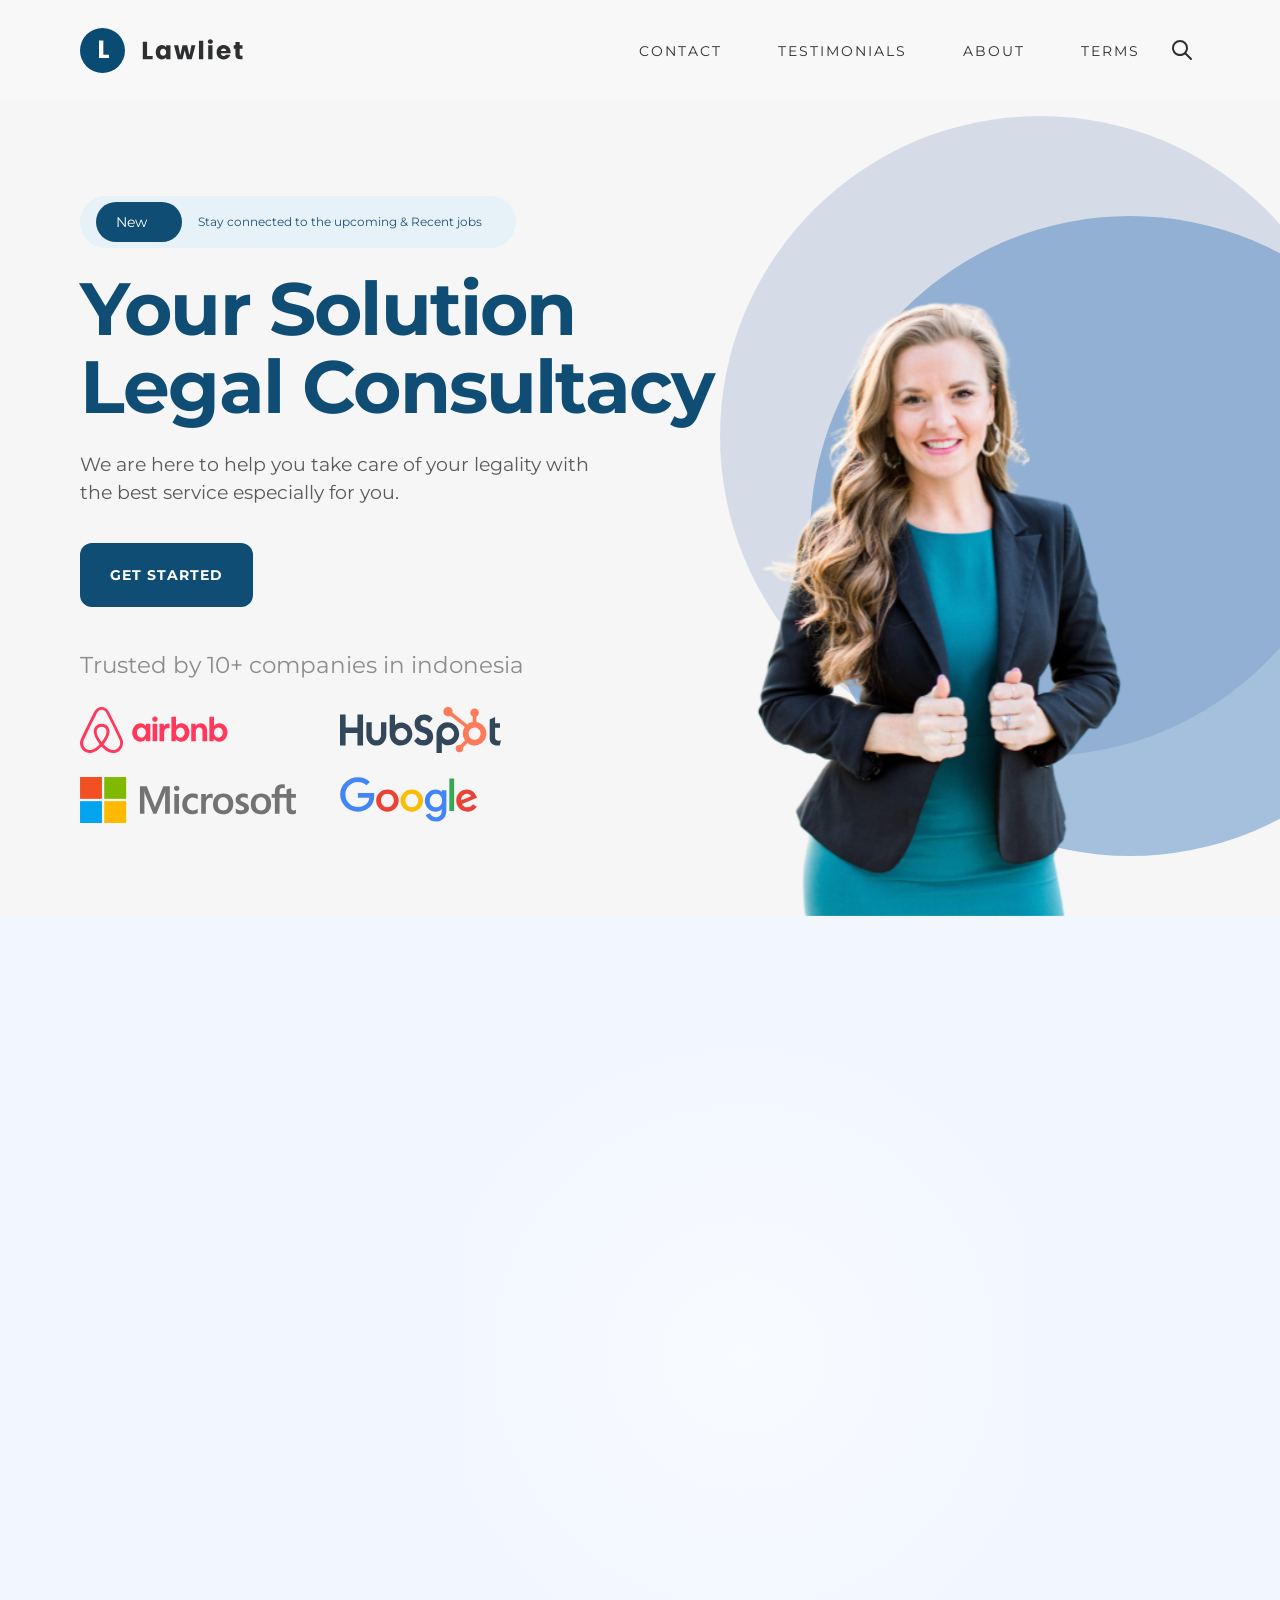
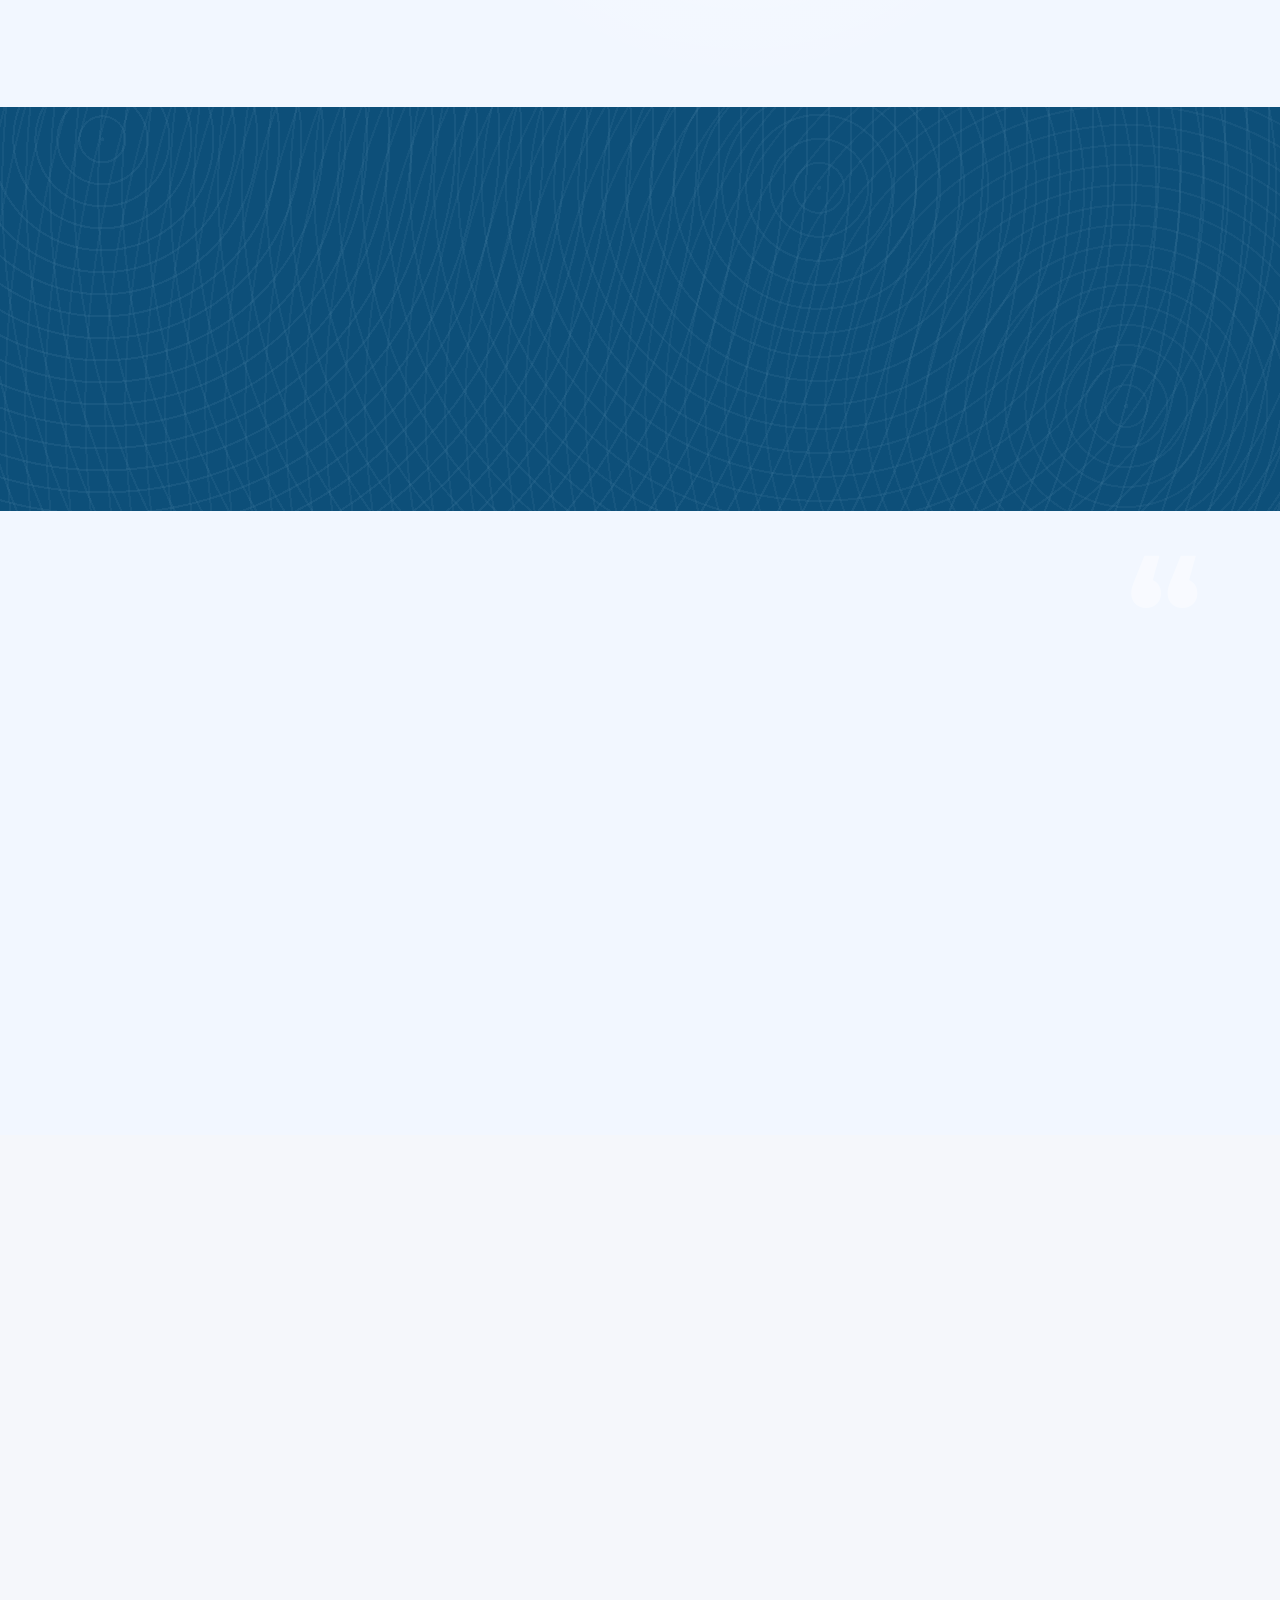
<file: index.html>
﻿<!DOCTYPE html>
<html lang="ru">
<head>
  <meta charset="UTF-8" />
  <meta name="viewport" content="width=device-width, initial-scale=1.0" />
  <meta name="theme-color" content="#00AEEF" />
  <link rel="preconnect" href="https://fonts.googleapis.com" />
  <link rel="preconnect" href="https://fonts.gstatic.com" crossorigin />
  <link href="https://fonts.googleapis.com/css2?family=Montserrat:wght@400;500;600;700;800&display=swap" rel="stylesheet" />
  <title>Urist Landing</title>
  <link rel="icon" type="image/svg+xml" href="./images/favicon.svg" />
  <link rel="stylesheet" href="./css/main.css" />
</head>
<body>
  <header class="site-header">
    <nav class="navbar" aria-label="Главное меню">
      <a class="navbar__logo" href="#">
        <img src="./images/Logo.svg" alt="Lawliet" />
      </a>

      <ul class="navbar__links">
        <li><a href="#">CONTACT</a></li>
        <li><a href="#">TESTIMONIALS</a></li>
        <li><a href="#">ABOUT</a></li>
        <li><a href="#">TERMS</a></li>
      </ul>

      <div class="navbar__search-wrap" data-search-wrap>
        <button class="navbar__search-toggle" type="button" aria-label="Открыть поиск" aria-expanded="false" data-search-toggle>
          <img src="./images/SearchOutline.svg" alt="" />
        </button>
        <input class="navbar__search-input" type="text" placeholder="Search" aria-label="Поиск" data-search-input />
      </div>

      <button class="navbar__burger" type="button" aria-label="Открыть меню" aria-expanded="false">
        <span></span>
        <span></span>
        <span></span>
      </button>
    </nav>

    <div class="mobile-menu" id="mobileMenu">
      <a href="#">CONTACT</a>
      <a href="#">TESTIMONIALS</a>
      <a href="#">ABOUT</a>
      <a href="#">TERMS</a>

      <div class="mobile-menu__search-wrap" data-search-wrap>
        <button class="mobile-menu__search-toggle" type="button" aria-label="Открыть поиск" aria-expanded="false" data-search-toggle>
          <img src="./images/SearchOutline.svg" alt="" />
        </button>
        <input class="mobile-menu__search-input" type="text" placeholder="Search" aria-label="Поиск" data-search-input />
      </div>
    </div>
  </header>

  <main>
    <section class="hero">
      <div class="hero__container">
        <div class="hero__content">
          <div class="hero__tab" role="tablist" aria-label="Новость о вакансиях">
            <span class="hero__tab-indicator" aria-hidden="true"></span>
            <button class="hero__tab-option hero__tab-label is-selected" type="button" role="tab" aria-selected="true">
              New
            </button>
            <button class="hero__tab-option hero__tab-text" type="button" role="tab" aria-selected="false">
              Stay connected to the upcoming &amp; Recent jobs
            </button>
          </div>

          <h1 class="hero__title">
            <span>Your Solution</span>
            <span>Legal Consultacy</span>
          </h1>
          <p class="hero__text">
            We are here to help you take care of your legality
            with the best service especially for you.
          </p>
          <a class="hero__button" href="#">GET STARTED</a>

          <div class="hero__partners">
            <p class="hero__partners-title">Trusted by 10+ companies in indonesia</p>
            <div class="hero__partners-grid">
              <img class="hero__partner-logo hero__partner-logo--airbnb" src="./images/Airbnb Logo.svg" alt="Airbnb" />
              <img class="hero__partner-logo hero__partner-logo--hubspot" src="./images/Hubspot Logo.svg" alt="HubSpot" />
              <img class="hero__partner-logo hero__partner-logo--microsoft" src="./images/Microsoft Logo.svg" alt="Microsoft" />
              <img class="hero__partner-logo hero__partner-logo--google" src="./images/Google Logo.svg" alt="Google" />
            </div>
          </div>
        </div>

        <div class="hero__visual">
          <img src="./images/womenHero.svg" alt="Legal consultant" />
        </div>
      </div>
    </section>

    <section class="legal-help sectionWhy">
      <div class="legal-help__container">
        <div class="legal-help__intro">
          <h2 class="legal-help__title">Why do we help with legalization?</h2>
          <p class="legal-help__text">
            We are here for UMKM in Indonesia to carry out the legalization process,
            which is sometimes complicated.
          </p>
        </div>

        <div class="legal-help__panel">
          <div class="legal-help__person">
            <h3>Tiara Andini</h3>
            <p>-Lawyer</p>
          </div>

          <div class="legal-help__cards">
            <article class="legal-help__card">
              <img class="legal-help__icon" src="./images/Circle%20Layer.svg" alt="" />
              <h3>Enviromental Law</h3>
              <p>Environmental legal issues might occur since the planned business activities are designed</p>
            </article>

            <article class="legal-help__card">
              <img class="legal-help__icon" src="./images/Bag.svg" alt="" />
              <h3>Corporate and Commercial</h3>
              <p>We provide a complete range of services for the continuity of your business activities.</p>
            </article>

            <article class="legal-help__card">
              <img class="legal-help__icon" src="./images/Rocket.svg" alt="" />
              <h3>Information and Technology</h3>
              <p>IT not followed by the existing regulation which might cause legal uncertainty and business uncertainty.</p>
            </article>

            <article class="legal-help__card">
              <img class="legal-help__icon" src="./images/User%20Arrows.svg" alt="" />
              <h3>Other Services</h3>
              <p>In dealing with disruptive economic and legal challenge, our firm also provide various legal services.</p>
            </article>
          </div>
        </div>
      </div>
    </section>

    <section class="stats">
      <div class="stats__container">
        <h2 class="stats__title">Some count that matters</h2>
        <p class="stats__subtitle">Our achievement in the journey depicted in numbers</p>

        <div class="stats__grid">
          <article class="stats__item">
            <h3>30</h3>
            <p>Clients</p>
          </article>

          <article class="stats__item">
            <h3>300+</h3>
            <p>Taken business legalities</p>
          </article>

          <article class="stats__item">
            <h3>8</h3>
            <p>Years of Journey</p>
          </article>
        </div>
      </div>
    </section>

    <section class="testimonials">
      <div class="testimonials__container">
        <h2 class="testimonials__title">Clients Testimonial</h2>

        <div class="testimonials__grid">
          <article class="testimonial-card">
            <div class="testimonial-card__bubble">
              <h3>Incredible Experience</h3>
              <p>
                We had an incredible experience working with Landify and were impressed they made such a big
                difference in only three weeks. Our team is so grateful for the wonderful improvements they made and
                their ability to get familiar with the concept so quickly.
              </p>
            </div>

            <div class="testimonial-card__author">
              <img class="testimonial-card__avatar testimonial-card__avatar--first" src="./images/clientsPhoto.svg" alt="Anya Tailor Joy" />
              <div>
                <h4>Anya Tailor Joy</h4>
                <p>CEO, SF Industries</p>
              </div>
            </div>
          </article>

          <article class="testimonial-card">
            <div class="testimonial-card__bubble">
              <h3>Dependable, Responsive, Professional Partner</h3>
              <p>
                Fermin Apps has collaborated with Landify team for several projects such as Photo Sharing Apps and
                Custom Social Networking Apps. The experience has been pleasant, professional and exceeding our
                expectations.
              </p>
            </div>

            <div class="testimonial-card__author">
              <img class="testimonial-card__avatar testimonial-card__avatar--second" src="./images/clientsPhoto.svg" alt="Sri Alam" />
              <div>
                <h4>Sri Alam</h4>
                <p>CEO, Membagongkan GROUP</p>
              </div>
            </div>
          </article>
        </div>

        <div class="testimonials__dots" aria-hidden="true">
          <span class="is-active"></span>
          <span></span>
          <span></span>
        </div>
      </div>
    </section>

    <section class="cta">
      <div class="cta__container">
        <div class="cta__content">
          <h2 class="cta__title">Complex Questions?</h2>
          <p class="cta__text">
            Request for a personalized budget for your legal problem. We will send you a coupe options in 24 hours.
            You can have free consult , if a our first customer
          </p>
          <a class="cta__button" href="#">
            <span class="cta__button-icon" aria-hidden="true">
              <svg viewBox="0 0 24 24" fill="none" xmlns="http://www.w3.org/2000/svg">
                <path d="M7.2 3.5H4.8C4.1 3.5 3.5 4.1 3.5 4.8C3.5 13.1 10.2 19.8 18.5 19.8C19.2 19.8 19.8 19.2 19.8 18.5V16.1C19.8 15.5 19.4 14.9 18.8 14.8L16.5 14.2C16 14.1 15.5 14.2 15.1 14.6L13.7 16C11.2 14.9 9.1 12.8 8 10.3L9.4 8.9C9.8 8.5 9.9 8 9.8 7.5L9.2 5.2C9.1 4.6 8.6 4.2 8 4.2H7.2V3.5Z" fill="currentColor"/>
              </svg>
            </span>
            <span>Call now</span>
          </a>
        </div>

        <div class="cta__image-wrap">
          <img class="cta__image" src="./images/IMagePrefooter.svg" alt="Call to action" />
        </div>
      </div>
    </section>
  </main>

  <footer class="footer">
    <div class="footer__top">
      <div class="footer__container">
        <a class="footer__logo" href="#">
          <img src="./images/Logofooter.svg" alt="Lawliet" />
        </a>

        <div class="footer__columns">
          <div class="footer__column">
            <h4>Product</h4>
            <a href="#">Overview</a>
            <a href="#">Features</a>
            <a href="#">Tutorials</a>
            <a href="#">Pricing</a>
            <a href="#">Releases</a>
          </div>

          <div class="footer__column">
            <h4>Company</h4>
            <a href="#">About</a>
            <a href="#">Press</a>
            <a href="#">Careers</a>
            <a href="#">Contact</a>
            <a href="#">Partners</a>
          </div>

          <div class="footer__column">
            <h4>Support</h4>
            <a href="#">Help Center</a>
            <a href="#">Terms of service</a>
            <a href="#">Legal</a>
            <a href="#">Privacy Policy</a>
            <a href="#">Status</a>
          </div>
        </div>
      </div>
    </div>

    <div class="footer__bottom">
      <div class="footer__container footer__bottom-inner">
        <p>© 2021 Lawliet. All rights reserved</p>

        <div class="footer__social">
          <a href="#" aria-label="Instagram"><img src="./images/Path.svg" alt="" /></a>
          <a href="#" aria-label="Dribbble"><img src="./images/Path-1.svg" alt="" /></a>
          <a href="#" aria-label="Twitter"><img src="./images/Path-2.svg" alt="" /></a>
          <a href="#" aria-label="YouTube"><img src="./images/Path-3.svg" alt="" /></a>
        </div>
      </div>
    </div>
  </footer>

  <script>
    const burger = document.querySelector(".navbar__burger");
    const mobileMenu = document.getElementById("mobileMenu");
    const heroTabs = document.querySelectorAll(".hero__tab");

    burger.addEventListener("click", () => {
      const isOpen = mobileMenu.classList.toggle("is-open");
      burger.classList.toggle("is-open", isOpen);
      burger.setAttribute("aria-expanded", isOpen);
      burger.setAttribute("aria-label", isOpen ? "Закрыть меню" : "Открыть меню");
    });

    function closeSearch(wrap, toggle, input) {
      wrap.classList.remove("is-open");
      toggle.setAttribute("aria-expanded", "false");
      toggle.setAttribute("aria-label", "Открыть поиск");
      input.blur();
    }

    document.querySelectorAll("[data-search-wrap]").forEach((wrap) => {
      const toggle = wrap.querySelector("[data-search-toggle]");
      const input = wrap.querySelector("[data-search-input]");

      toggle.addEventListener("click", () => {
        const isOpen = wrap.classList.toggle("is-open");
        toggle.setAttribute("aria-expanded", isOpen);
        toggle.setAttribute("aria-label", isOpen ? "Закрыть поиск" : "Открыть поиск");
        if (isOpen) {
          input.focus();
        }
      });

      input.addEventListener("keydown", (event) => {
        if (event.key === "Escape") {
          closeSearch(wrap, toggle, input);
        }
      });

      document.addEventListener("click", (event) => {
        if (!wrap.contains(event.target)) {
          closeSearch(wrap, toggle, input);
        }
      });
    });

    function updateHeroTabIndicator(tab, activeOption) {
      const indicator = tab.querySelector(".hero__tab-indicator");
      if (!indicator || !activeOption) return;
      const tabRect = tab.getBoundingClientRect();
      const optionRect = activeOption.getBoundingClientRect();
      const x = optionRect.left - tabRect.left;
      indicator.style.width = `${optionRect.width}px`;
      indicator.style.transform = `translateX(${x}px)`;
    }

    heroTabs.forEach((tab) => {
      const options = tab.querySelectorAll(".hero__tab-option");
      const initiallySelected = tab.querySelector(".hero__tab-option.is-selected") || options[0];

      if (initiallySelected) {
        updateHeroTabIndicator(tab, initiallySelected);
      }

      options.forEach((option) => {
        option.addEventListener("click", () => {
          options.forEach((item) => {
            item.classList.remove("is-selected");
            item.setAttribute("aria-selected", "false");
          });

          option.classList.add("is-selected");
          option.setAttribute("aria-selected", "true");
          updateHeroTabIndicator(tab, option);
        });
      });
    });

    window.addEventListener("resize", () => {
      heroTabs.forEach((tab) => {
        const activeOption = tab.querySelector(".hero__tab-option.is-selected");
        updateHeroTabIndicator(tab, activeOption);
      });
    });

    window.addEventListener("load", () => {
      heroTabs.forEach((tab) => {
        const activeOption = tab.querySelector(".hero__tab-option.is-selected");
        updateHeroTabIndicator(tab, activeOption);
      });
    });

    const revealTargets = document.querySelectorAll(
      ".hero__content, .hero__visual, .legal-help__intro, .legal-help__person, .legal-help__card, .stats__title, .stats__subtitle, .stats__item, .testimonials__title, .testimonial-card, .testimonials__dots, .cta__title, .cta__text, .cta__button, .cta__image-wrap, .footer__logo, .footer__column, .footer__bottom-inner"
    );

    revealTargets.forEach((el, index) => {
      el.setAttribute("data-reveal", "");
      el.style.setProperty("--reveal-delay", `${(index % 6) * 55}ms`);
    });

    if ("IntersectionObserver" in window) {
      const revealObserver = new IntersectionObserver(
        (entries) => {
          entries.forEach((entry) => {
            entry.target.classList.toggle("is-visible", entry.isIntersecting);
          });
        },
        {
          threshold: 0.18,
          rootMargin: "0px 0px -8% 0px"
        }
      );

      revealTargets.forEach((el) => revealObserver.observe(el));
    } else {
      revealTargets.forEach((el) => el.classList.add("is-visible"));
    }
  </script>
</body>
</html>
</file>
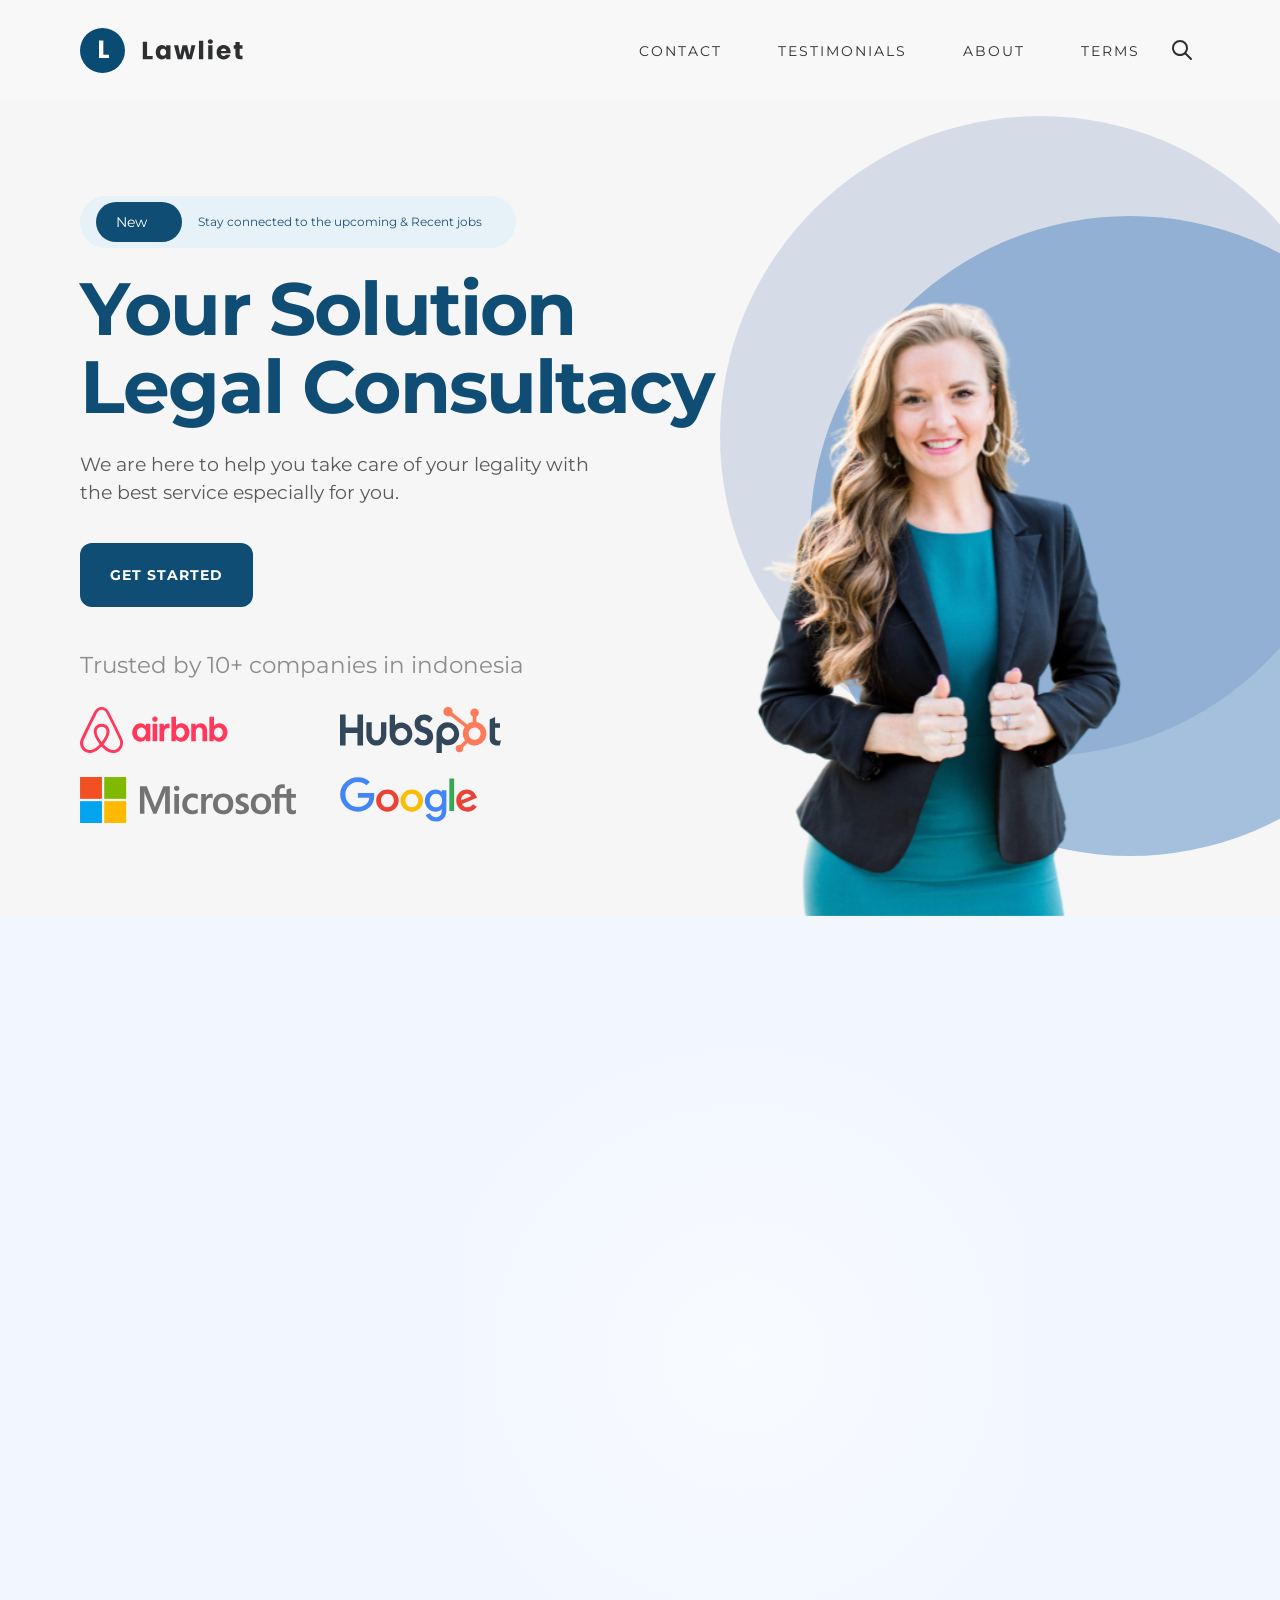
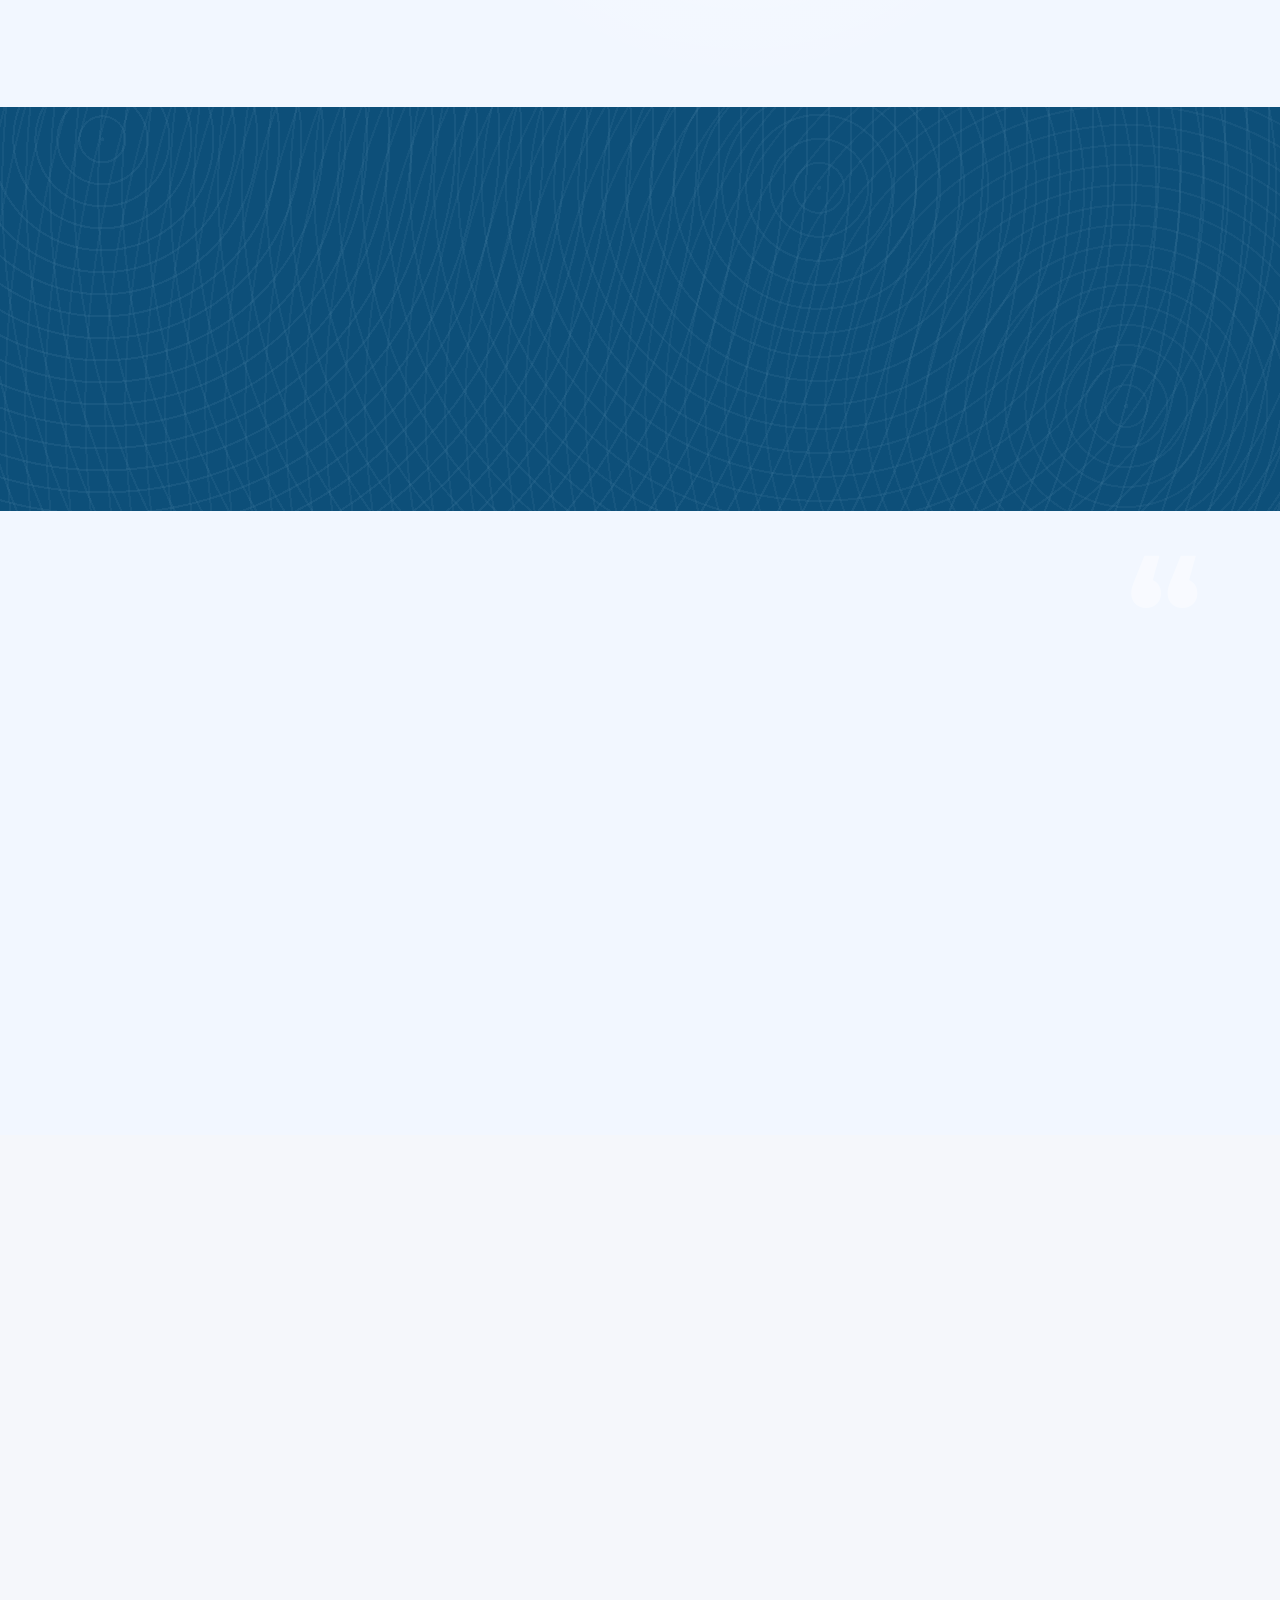
<file: pages/index.html>
﻿<!DOCTYPE html>
<html lang="ru">
<head>
  <meta charset="UTF-8" />
  <meta name="viewport" content="width=device-width, initial-scale=1.0" />
  <meta name="theme-color" content="#00AEEF" />
  <link rel="preconnect" href="https://fonts.googleapis.com" />
  <link rel="preconnect" href="https://fonts.gstatic.com" crossorigin />
  <link href="https://fonts.googleapis.com/css2?family=Montserrat:wght@400;500;600;700;800&display=swap" rel="stylesheet" />
  <title>Navbar</title>
  <link rel="icon" type="image/svg+xml" href="../images/favicon.svg" />
  <link rel="stylesheet" href="../css/main.css" />
</head>
<body>
  <header class="site-header">
    <nav class="navbar" aria-label="Главное меню">
      <a class="navbar__logo" href="#">
        <img src="../images/Logo.svg" alt="Lawliet" />
      </a>

      <ul class="navbar__links">
        <li><a href="#">CONTACT</a></li>
        <li><a href="#">TESTIMONIALS</a></li>
        <li><a href="#">ABOUT</a></li>
        <li><a href="#">TERMS</a></li>
      </ul>

      <div class="navbar__search-wrap" data-search-wrap>
        <button class="navbar__search-toggle" type="button" aria-label="Открыть поиск" aria-expanded="false" data-search-toggle>
          <img src="../images/SearchOutline.svg" alt="" />
        </button>
        <input class="navbar__search-input" type="text" placeholder="Search" aria-label="Поиск" data-search-input />
      </div>

      <button class="navbar__burger" type="button" aria-label="Открыть меню" aria-expanded="false">
        <span></span>
        <span></span>
        <span></span>
      </button>
    </nav>

    <div class="mobile-menu" id="mobileMenu">
      <a href="#">CONTACT</a>
      <a href="#">TESTIMONIALS</a>
      <a href="#">ABOUT</a>
      <a href="#">TERMS</a>

      <div class="mobile-menu__search-wrap" data-search-wrap>
        <button class="mobile-menu__search-toggle" type="button" aria-label="Открыть поиск" aria-expanded="false" data-search-toggle>
          <img src="../images/SearchOutline.svg" alt="" />
        </button>
        <input class="mobile-menu__search-input" type="text" placeholder="Search" aria-label="Поиск" data-search-input />
      </div>
    </div>
  </header>

  <main>
    <section class="hero">
      <div class="hero__container">
        <div class="hero__content">
          <div class="hero__tab" role="tablist" aria-label="Новость о вакансиях">
            <span class="hero__tab-indicator" aria-hidden="true"></span>
            <button class="hero__tab-option hero__tab-label is-selected" type="button" role="tab" aria-selected="true">
              New
            </button>
            <button class="hero__tab-option hero__tab-text" type="button" role="tab" aria-selected="false">
              Stay connected to the upcoming &amp; Recent jobs
            </button>
          </div>

          <h1 class="hero__title">
            <span>Your Solution</span>
            <span>Legal Consultacy</span>
          </h1>
          <p class="hero__text">
            We are here to help you take care of your legality
            with the best service especially for you.
          </p>
          <a class="hero__button" href="#">GET STARTED</a>

          <div class="hero__partners">
            <p class="hero__partners-title">Trusted by 10+ companies in indonesia</p>
            <div class="hero__partners-grid">
              <img class="hero__partner-logo hero__partner-logo--airbnb" src="../images/Airbnb Logo.svg" alt="Airbnb" />
              <img class="hero__partner-logo hero__partner-logo--hubspot" src="../images/Hubspot Logo.svg" alt="HubSpot" />
              <img class="hero__partner-logo hero__partner-logo--microsoft" src="../images/Microsoft Logo.svg" alt="Microsoft" />
              <img class="hero__partner-logo hero__partner-logo--google" src="../images/Google Logo.svg" alt="Google" />
            </div>
          </div>
        </div>

        <div class="hero__visual">
          <img src="../images/womenHero.svg" alt="Legal consultant" />
        </div>
      </div>
    </section>

    <section class="legal-help sectionWhy">
      <div class="legal-help__container">
        <div class="legal-help__intro">
          <h2 class="legal-help__title">Why do we help with legalization?</h2>
          <p class="legal-help__text">
            We are here for UMKM in Indonesia to carry out the legalization process,
            which is sometimes complicated.
          </p>
        </div>

        <div class="legal-help__panel">
          <div class="legal-help__person">
            <h3>Tiara Andini</h3>
            <p>-Lawyer</p>
          </div>

          <div class="legal-help__cards">
            <article class="legal-help__card">
              <img class="legal-help__icon" src="../images/Circle%20Layer.svg" alt="" />
              <h3>Enviromental Law</h3>
              <p>Environmental legal issues might occur since the planned business activities are designed</p>
            </article>

            <article class="legal-help__card">
              <img class="legal-help__icon" src="../images/Bag.svg" alt="" />
              <h3>Corporate and Commercial</h3>
              <p>We provide a complete range of services for the continuity of your business activities.</p>
            </article>

            <article class="legal-help__card">
              <img class="legal-help__icon" src="../images/Rocket.svg" alt="" />
              <h3>Information and Technology</h3>
              <p>IT not followed by the existing regulation which might cause legal uncertainty and business uncertainty.</p>
            </article>

            <article class="legal-help__card">
              <img class="legal-help__icon" src="../images/User%20Arrows.svg" alt="" />
              <h3>Other Services</h3>
              <p>In dealing with disruptive economic and legal challenge, our firm also provide various legal services.</p>
            </article>
          </div>
        </div>
      </div>
    </section>

    <section class="stats">
      <div class="stats__container">
        <h2 class="stats__title">Some count that matters</h2>
        <p class="stats__subtitle">Our achievement in the journey depicted in numbers</p>

        <div class="stats__grid">
          <article class="stats__item">
            <h3>30</h3>
            <p>Clients</p>
          </article>

          <article class="stats__item">
            <h3>300+</h3>
            <p>Taken business legalities</p>
          </article>

          <article class="stats__item">
            <h3>8</h3>
            <p>Years of Journey</p>
          </article>
        </div>
      </div>
    </section>

    <section class="testimonials">
      <div class="testimonials__container">
        <h2 class="testimonials__title">Clients Testimonial</h2>

        <div class="testimonials__grid">
          <article class="testimonial-card">
            <div class="testimonial-card__bubble">
              <h3>Incredible Experience</h3>
              <p>
                We had an incredible experience working with Landify and were impressed they made such a big
                difference in only three weeks. Our team is so grateful for the wonderful improvements they made and
                their ability to get familiar with the concept so quickly.
              </p>
            </div>

            <div class="testimonial-card__author">
              <img class="testimonial-card__avatar testimonial-card__avatar--first" src="../images/clientsPhoto.svg" alt="Anya Tailor Joy" />
              <div>
                <h4>Anya Tailor Joy</h4>
                <p>CEO, SF Industries</p>
              </div>
            </div>
          </article>

          <article class="testimonial-card">
            <div class="testimonial-card__bubble">
              <h3>Dependable, Responsive, Professional Partner</h3>
              <p>
                Fermin Apps has collaborated with Landify team for several projects such as Photo Sharing Apps and
                Custom Social Networking Apps. The experience has been pleasant, professional and exceeding our
                expectations.
              </p>
            </div>

            <div class="testimonial-card__author">
              <img class="testimonial-card__avatar testimonial-card__avatar--second" src="../images/clientsPhoto.svg" alt="Sri Alam" />
              <div>
                <h4>Sri Alam</h4>
                <p>CEO, Membagongkan GROUP</p>
              </div>
            </div>
          </article>
        </div>

        <div class="testimonials__dots" aria-hidden="true">
          <span class="is-active"></span>
          <span></span>
          <span></span>
        </div>
      </div>
    </section>

    <section class="cta">
      <div class="cta__container">
        <div class="cta__content">
          <h2 class="cta__title">Complex Questions?</h2>
          <p class="cta__text">
            Request for a personalized budget for your legal problem. We will send you a coupe options in 24 hours.
            You can have free consult , if a our first customer
          </p>
          <a class="cta__button" href="#">
            <span class="cta__button-icon" aria-hidden="true">
              <svg viewBox="0 0 24 24" fill="none" xmlns="http://www.w3.org/2000/svg">
                <path d="M7.2 3.5H4.8C4.1 3.5 3.5 4.1 3.5 4.8C3.5 13.1 10.2 19.8 18.5 19.8C19.2 19.8 19.8 19.2 19.8 18.5V16.1C19.8 15.5 19.4 14.9 18.8 14.8L16.5 14.2C16 14.1 15.5 14.2 15.1 14.6L13.7 16C11.2 14.9 9.1 12.8 8 10.3L9.4 8.9C9.8 8.5 9.9 8 9.8 7.5L9.2 5.2C9.1 4.6 8.6 4.2 8 4.2H7.2V3.5Z" fill="currentColor"/>
              </svg>
            </span>
            <span>Call now</span>
          </a>
        </div>

        <div class="cta__image-wrap">
          <img class="cta__image" src="../images/IMagePrefooter.svg" alt="Call to action" />
        </div>
      </div>
    </section>
  </main>

  <footer class="footer">
    <div class="footer__top">
      <div class="footer__container">
        <a class="footer__logo" href="#">
          <img src="../images/Logofooter.svg" alt="Lawliet" />
        </a>

        <div class="footer__columns">
          <div class="footer__column">
            <h4>Product</h4>
            <a href="#">Overview</a>
            <a href="#">Features</a>
            <a href="#">Tutorials</a>
            <a href="#">Pricing</a>
            <a href="#">Releases</a>
          </div>

          <div class="footer__column">
            <h4>Company</h4>
            <a href="#">About</a>
            <a href="#">Press</a>
            <a href="#">Careers</a>
            <a href="#">Contact</a>
            <a href="#">Partners</a>
          </div>

          <div class="footer__column">
            <h4>Support</h4>
            <a href="#">Help Center</a>
            <a href="#">Terms of service</a>
            <a href="#">Legal</a>
            <a href="#">Privacy Policy</a>
            <a href="#">Status</a>
          </div>
        </div>
      </div>
    </div>

    <div class="footer__bottom">
      <div class="footer__container footer__bottom-inner">
        <p>© 2021 Lawliet. All rights reserved</p>

        <div class="footer__social">
          <a href="#" aria-label="Instagram"><img src="../images/Path.svg" alt="" /></a>
          <a href="#" aria-label="Dribbble"><img src="../images/Path-1.svg" alt="" /></a>
          <a href="#" aria-label="Twitter"><img src="../images/Path-2.svg" alt="" /></a>
          <a href="#" aria-label="YouTube"><img src="../images/Path-3.svg" alt="" /></a>
        </div>
      </div>
    </div>
  </footer>

  <script>
    const burger = document.querySelector(".navbar__burger");
    const mobileMenu = document.getElementById("mobileMenu");
    const heroTabs = document.querySelectorAll(".hero__tab");

    burger.addEventListener("click", () => {
      const isOpen = mobileMenu.classList.toggle("is-open");
      burger.classList.toggle("is-open", isOpen);
      burger.setAttribute("aria-expanded", isOpen);
      burger.setAttribute("aria-label", isOpen ? "Закрыть меню" : "Открыть меню");
    });

    function closeSearch(wrap, toggle, input) {
      wrap.classList.remove("is-open");
      toggle.setAttribute("aria-expanded", "false");
      toggle.setAttribute("aria-label", "Открыть поиск");
      input.blur();
    }

    document.querySelectorAll("[data-search-wrap]").forEach((wrap) => {
      const toggle = wrap.querySelector("[data-search-toggle]");
      const input = wrap.querySelector("[data-search-input]");

      toggle.addEventListener("click", () => {
        const isOpen = wrap.classList.toggle("is-open");
        toggle.setAttribute("aria-expanded", isOpen);
        toggle.setAttribute("aria-label", isOpen ? "Закрыть поиск" : "Открыть поиск");
        if (isOpen) {
          input.focus();
        }
      });

      input.addEventListener("keydown", (event) => {
        if (event.key === "Escape") {
          closeSearch(wrap, toggle, input);
        }
      });

      document.addEventListener("click", (event) => {
        if (!wrap.contains(event.target)) {
          closeSearch(wrap, toggle, input);
        }
      });
    });

    function updateHeroTabIndicator(tab, activeOption) {
      const indicator = tab.querySelector(".hero__tab-indicator");
      if (!indicator || !activeOption) return;
      const tabRect = tab.getBoundingClientRect();
      const optionRect = activeOption.getBoundingClientRect();
      const x = optionRect.left - tabRect.left;
      indicator.style.width = `${optionRect.width}px`;
      indicator.style.transform = `translateX(${x}px)`;
    }

    heroTabs.forEach((tab) => {
      const options = tab.querySelectorAll(".hero__tab-option");
      const initiallySelected = tab.querySelector(".hero__tab-option.is-selected") || options[0];

      if (initiallySelected) {
        updateHeroTabIndicator(tab, initiallySelected);
      }

      options.forEach((option) => {
        option.addEventListener("click", () => {
          options.forEach((item) => {
            item.classList.remove("is-selected");
            item.setAttribute("aria-selected", "false");
          });

          option.classList.add("is-selected");
          option.setAttribute("aria-selected", "true");
          updateHeroTabIndicator(tab, option);
        });
      });
    });

    window.addEventListener("resize", () => {
      heroTabs.forEach((tab) => {
        const activeOption = tab.querySelector(".hero__tab-option.is-selected");
        updateHeroTabIndicator(tab, activeOption);
      });
    });

    window.addEventListener("load", () => {
      heroTabs.forEach((tab) => {
        const activeOption = tab.querySelector(".hero__tab-option.is-selected");
        updateHeroTabIndicator(tab, activeOption);
      });
    });

    const revealTargets = document.querySelectorAll(
      ".hero__content, .hero__visual, .legal-help__intro, .legal-help__person, .legal-help__card, .stats__title, .stats__subtitle, .stats__item, .testimonials__title, .testimonial-card, .testimonials__dots, .cta__title, .cta__text, .cta__button, .cta__image-wrap, .footer__logo, .footer__column, .footer__bottom-inner"
    );

    revealTargets.forEach((el, index) => {
      el.setAttribute("data-reveal", "");
      el.style.setProperty("--reveal-delay", `${(index % 6) * 55}ms`);
    });

    if ("IntersectionObserver" in window) {
      const revealObserver = new IntersectionObserver(
        (entries) => {
          entries.forEach((entry) => {
            entry.target.classList.toggle("is-visible", entry.isIntersecting);
          });
        },
        {
          threshold: 0.18,
          rootMargin: "0px 0px -8% 0px"
        }
      );

      revealTargets.forEach((el) => revealObserver.observe(el));
    } else {
      revealTargets.forEach((el) => el.classList.add("is-visible"));
    }
  </script>
</body>
</html>
</file>
<file: css/main.css>
@charset "UTF-8";
* {
  box-sizing: border-box;
  margin: 0;
  padding: 0;
  font-family: "Montserrat", "Arial", sans-serif;
}

body {
  font-family: "Montserrat", "Arial", sans-serif;
  background: #f2f2f2;
  color: #1f1f1f;
  overflow-x: hidden;
}

[data-reveal] {
  opacity: 0;
  transform: translateY(28px) scale(0.985);
  transition: opacity 0.55s ease, transform 0.55s ease;
  transition-delay: var(--reveal-delay, 0ms);
  will-change: opacity, transform;
}

[data-reveal].is-visible {
  opacity: 1;
  transform: translateY(0) scale(1);
}

@media (prefers-reduced-motion: reduce) {
  [data-reveal] {
    opacity: 1;
    transform: none;
    transition: none;
  }
}
.site-header {
  background: #f8f8f8;
  position: relative;
  z-index: 50;
}

.navbar {
  max-width: 1200px;
  min-height: 100px;
  margin: 0 auto;
  padding: 0 40px;
  display: flex;
  align-items: center;
  justify-content: space-between;
  gap: 24px;
}
.navbar__logo {
  display: inline-flex;
  align-items: center;
}
.navbar__logo img {
  display: block;
  width: 180px;
  height: auto;
}
.navbar__links {
  list-style: none;
  display: flex;
  align-items: center;
  justify-content: center;
  gap: 56px;
  margin-left: auto;
}
.navbar__links a {
  text-decoration: none;
  font-size: 14px;
  letter-spacing: 2px;
  color: #2f2f2f;
  transition: opacity 0.2s ease;
}
.navbar__links a:hover {
  opacity: 0.7;
}
.navbar__search-wrap {
  display: inline-flex;
  align-items: center;
  gap: 0;
}
.navbar__search-toggle {
  border: 0;
  background: transparent;
  cursor: pointer;
  display: inline-flex;
  align-items: center;
  justify-content: center;
  width: 36px;
  height: 36px;
  padding: 6px;
}
.navbar__search-toggle img {
  width: 24px;
  height: 24px;
  display: block;
}
.navbar__search-input {
  width: 0;
  opacity: 0;
  pointer-events: none;
  border: 0;
  border-bottom: 1px solid #232323;
  background: transparent;
  height: 32px;
  margin-left: 0;
  transition: width 0.2s ease, opacity 0.2s ease, margin-left 0.2s ease;
}
.navbar__search-input:focus {
  outline: none;
}
.navbar__search-wrap.is-open .navbar__search-input {
  width: 170px;
  opacity: 1;
  pointer-events: auto;
  margin-left: 8px;
  padding: 0 4px;
}
.navbar__burger {
  display: none;
  width: 38px;
  height: 30px;
  border: 0;
  background: transparent;
  cursor: pointer;
  padding: 0;
  align-items: center;
  justify-content: center;
  flex-direction: column;
  gap: 5px;
}
.navbar__burger span {
  display: block;
  width: 100%;
  height: 3px;
  border-radius: 2px;
  background: #222;
  transition: transform 0.25s ease, opacity 0.25s ease;
}
.navbar__burger.is-open span:nth-child(1) {
  transform: translateY(8px) rotate(45deg);
}
.navbar__burger.is-open span:nth-child(2) {
  opacity: 0;
}
.navbar__burger.is-open span:nth-child(3) {
  transform: translateY(-8px) rotate(-45deg);
}

.mobile-menu {
  display: none;
}

.hero {
  background: #f6f6f6;
  position: relative;
  z-index: 1;
  overflow: hidden;
}
.hero__container {
  max-width: 1200px;
  margin: 0 auto;
  padding: 56px 40px 0;
  display: flex;
  align-items: start;
  justify-content: space-between;
  gap: 20px;
}
.hero__content {
  max-width: 560px;
  padding: 40px 0 30px;
  position: relative;
  z-index: 2;
}
.hero__tab {
  position: relative;
  display: inline-grid;
  grid-template-columns: auto minmax(0, 1fr);
  align-items: center;
  column-gap: 8px;
  min-height: 52px;
  padding: 6px 18px 6px 8px;
  border-radius: 999px;
  background: #e7f1f8;
  color: #20517a;
  margin-bottom: 22px;
  border: 0;
  overflow: hidden;
}
.hero__tab-indicator {
  position: absolute;
  top: 6px;
  left: 8px;
  height: calc(100% - 12px);
  border-radius: 999px;
  background: #0f4d74;
  transition: transform 0.28s ease, width 0.28s ease;
  z-index: 0;
}
.hero__tab-option {
  position: relative;
  z-index: 1;
  border: 0;
  background: transparent;
  color: #20517a;
  cursor: pointer;
  transition: color 0.2s ease;
  font-family: inherit;
  display: inline-flex;
  align-items: center;
  justify-content: center;
  min-height: 40px;
  padding: 0 16px;
  border-radius: 999px;
}
.hero__tab-option:focus-visible {
  outline: 2px solid #0f4d74;
  outline-offset: 2px;
}
.hero__tab-option.is-selected {
  color: #fff;
}
.hero__tab-label {
  min-width: 86px;
  padding: 0 18px;
  font-size: 27px;
  font-size: clamp(13px, 1.1vw, 27px);
  line-height: 1;
  white-space: nowrap;
}
.hero__tab-text {
  font-size: 18px;
  font-size: clamp(12px, 0.9vw, 18px);
  line-height: 1.2;
  white-space: nowrap;
  text-align: left;
  justify-content: flex-start;
}
.hero__title {
  font-family: "Montserrat", "Arial", sans-serif;
  font-size: 74px;
  line-height: 1.05;
  color: #0f4d74;
  margin-bottom: 26px;
  letter-spacing: -1.8px;
}
.hero__title span {
  display: block;
  white-space: nowrap;
}
.hero__text {
  max-width: 520px;
  font-size: 30px;
  font-size: clamp(17px, 1.45vw, 30px);
  line-height: 1.5;
  color: #5a5a5a;
  margin-bottom: 36px;
}
.hero__button {
  display: inline-flex;
  align-items: center;
  justify-content: center;
  text-decoration: none;
  min-height: 64px;
  padding: 0 30px;
  border-radius: 12px;
  background: #0f4d74;
  color: #fff;
  font-weight: 700;
  font-size: 20px;
  font-size: clamp(14px, 0.95vw, 20px);
  letter-spacing: 1px;
  transition: opacity 0.2s ease;
  margin-bottom: 44px;
}
.hero__button:hover {
  opacity: 0.85;
}
.hero__partners-title {
  font-size: 33px;
  font-size: clamp(18px, 1.8vw, 33px);
  color: #8c8c8c;
  margin-bottom: 28px;
}
.hero__partners-grid {
  display: grid;
  grid-template-columns: repeat(2, minmax(150px, 1fr));
  gap: 24px 30px;
  max-width: 490px;
}
.hero__partners-grid .hero__partner-logo {
  --glow-rgb: 118, 177, 233;
  height: 46px;
  width: auto;
  object-fit: contain;
  justify-self: start;
  transition: transform 0.22s ease, filter 0.22s ease;
  will-change: transform, filter;
}
.hero__partners-grid .hero__partner-logo:hover {
  transform: translateY(-3px) scale(1.06);
  filter: drop-shadow(0 0 14px rgba(var(--glow-rgb), 0.72)) drop-shadow(0 0 24px rgba(var(--glow-rgb), 0.46));
}
.hero__partners-grid .hero__partner-logo--airbnb {
  --glow-rgb: 255, 90, 95;
}
.hero__partners-grid .hero__partner-logo--hubspot {
  --glow-rgb: 255, 122, 48;
}
.hero__partners-grid .hero__partner-logo--microsoft {
  --glow-rgb: 0, 120, 215;
}
.hero__partners-grid .hero__partner-logo--google {
  --glow-rgb: 66, 133, 244;
}
.hero__visual {
  flex: 0 0 520px;
  min-height: 620px;
  position: relative;
  display: flex;
  align-items: flex-end;
  justify-content: center;
  align-self: flex-end;
  overflow: visible;
}
.hero__visual::before {
  content: "";
  position: absolute;
  width: 640px;
  height: 640px;
  border-radius: 50%;
  background: #d6dce7;
  top: -40px;
  right: -160px;
  z-index: 0;
}
.hero__visual::after {
  content: "";
  position: absolute;
  width: 640px;
  height: 640px;
  border-radius: 50%;
  background: rgba(15, 92, 173, 0.35);
  top: 60px;
  right: -250px;
  z-index: 0;
}
.hero__visual img {
  position: relative;
  z-index: 1;
  width: min(520px, 40vw);
  max-height: 760px;
  height: auto;
  display: block;
  margin-top: auto;
  margin-bottom: 0;
}

.legal-help {
  background: #F2F7FF;
  padding: 120px 0 110px;
  position: relative;
  overflow: visible;
  font-family: "Montserrat", "Arial", sans-serif;
}
.legal-help::before {
  content: "";
  position: absolute;
  width: 560px;
  height: 760px;
  background: radial-gradient(circle, rgba(255, 255, 255, 0.45) 0%, rgba(255, 255, 255, 0) 72%);
  right: 20%;
  top: 60px;
  pointer-events: none;
}
.legal-help__container {
  max-width: 1200px;
  margin: 0 auto;
  padding: 0 40px;
  display: grid;
  grid-template-columns: minmax(300px, 460px) minmax(340px, 1fr);
  gap: 40px;
  align-items: center;
  position: relative;
  z-index: 1;
}
.legal-help__intro {
  max-width: 460px;
  padding-top: 34px;
}
.legal-help__title {
  font-size: clamp(34px, 3vw, 56px);
  line-height: 1.15;
  font-weight: 700;
  color: #2e3238;
  margin-bottom: 20px;
  letter-spacing: -0.4px;
}
.legal-help__text {
  font-size: clamp(16px, 1.1vw, 24px);
  line-height: 1.5;
  color: #7d8288;
  max-width: 440px;
}
.legal-help__panel {
  position: relative;
  padding-top: 34px;
  z-index: 2;
}
.legal-help__person {
  position: absolute;
  top: -156px;
  right: 0;
  width: min(100%, 440px);
  min-height: 112px;
  border-radius: 14px;
  background: linear-gradient(145deg, #ffffff 0%, #f6f9ff 100%);
  display: flex;
  flex-direction: column;
  align-items: center;
  justify-content: center;
  box-shadow: 0 18px 36px rgba(23, 63, 96, 0.2);
  text-align: center;
  transition: transform 0.25s ease, box-shadow 0.25s ease, background 0.25s ease;
  z-index: 4;
}
.legal-help__person:hover {
  transform: translateY(-6px);
  box-shadow: 0 24px 44px rgba(23, 63, 96, 0.24);
  background: linear-gradient(145deg, #ffffff 0%, #eef5ff 100%);
}
.legal-help__person h3 {
  font-size: clamp(20px, 1.25vw, 30px);
  font-weight: 700;
  color: #33485d;
  margin-bottom: 6px;
}
.legal-help__person p {
  font-size: clamp(13px, 0.8vw, 18px);
  color: #8a8a8a;
}
.legal-help__cards {
  display: grid;
  grid-template-columns: repeat(2, minmax(220px, 1fr));
  gap: 22px;
  position: relative;
  z-index: 1;
}
.legal-help__card {
  background: linear-gradient(160deg, #ffffff 0%, #f4f8ff 100%);
  border-radius: 12px;
  padding: 26px 24px 22px;
  min-height: 250px;
  box-shadow: 0 10px 24px rgba(31, 72, 112, 0.08);
  transition: transform 0.22s ease, box-shadow 0.22s ease, background 0.22s ease;
}
.legal-help__card:hover {
  transform: translateY(-6px);
  box-shadow: 0 18px 34px rgba(31, 72, 112, 0.16);
  background: linear-gradient(160deg, #ffffff 0%, #eaf3ff 100%);
}
.legal-help__card h3 {
  font-size: clamp(24px, 1.3vw, 34px);
  font-weight: 700;
  line-height: 1.15;
  color: #343840;
  margin-bottom: 12px;
  transition: color 0.22s ease;
}
.legal-help__card p {
  font-size: clamp(14px, 0.85vw, 19px);
  line-height: 1.5;
  color: #8d8d8d;
  transition: color 0.22s ease;
}
.legal-help__card:hover h3 {
  color: #22354b;
}
.legal-help__card:hover p {
  color: #6f7882;
}
.legal-help__card:hover .legal-help__icon {
  transform: translateY(-2px) scale(1.04);
}
.legal-help__icon {
  width: 40px;
  height: 40px;
  margin-bottom: 16px;
  display: block;
  object-fit: contain;
  transition: transform 0.22s ease;
}

.stats {
  background: #0d4f79;
  position: relative;
  overflow: hidden;
  padding: 84px 0 78px;
  color: #fff;
}
.stats::before {
  content: "";
  position: absolute;
  inset: 0;
  background-image: repeating-radial-gradient(circle at 8% 8%, rgba(146, 190, 217, 0.22) 0 2px, transparent 2px 22px), repeating-radial-gradient(circle at 64% 20%, rgba(146, 190, 217, 0.2) 0 2px, transparent 2px 24px), repeating-radial-gradient(circle at 88% 74%, rgba(146, 190, 217, 0.18) 0 2px, transparent 2px 20px);
  opacity: 0.38;
  pointer-events: none;
}
.stats__container {
  max-width: 1200px;
  margin: 0 auto;
  padding: 0 40px;
  position: relative;
  z-index: 1;
  text-align: center;
}
.stats__title {
  font-size: clamp(42px, 3.5vw, 72px);
  font-weight: 700;
  line-height: 1.1;
  margin-bottom: 14px;
  letter-spacing: -0.5px;
}
.stats__subtitle {
  font-size: clamp(18px, 1.3vw, 34px);
  color: rgba(255, 255, 255, 0.92);
  margin-bottom: 54px;
}
.stats__grid {
  display: grid;
  grid-template-columns: repeat(3, minmax(180px, 1fr));
  align-items: center;
}
.stats__item {
  position: relative;
  padding: 10px 18px;
}
.stats__item:not(:last-child)::after {
  content: "";
  position: absolute;
  right: 0;
  top: 10px;
  bottom: 10px;
  width: 1px;
  background: rgba(255, 255, 255, 0.26);
}
.stats__item h3 {
  font-size: clamp(52px, 3.6vw, 88px);
  line-height: 1;
  margin-bottom: 8px;
  font-weight: 700;
}
.stats__item p {
  font-size: clamp(17px, 1.2vw, 32px);
  color: rgba(255, 255, 255, 0.94);
  line-height: 1.3;
}

.testimonials {
  background: #f2f7ff;
  padding: 86px 0 80px;
  position: relative;
  overflow: hidden;
}
.testimonials::before {
  content: "“";
  position: absolute;
  right: 6%;
  top: 28px;
  font-size: clamp(120px, 12vw, 210px);
  line-height: 1;
  color: rgba(255, 255, 255, 0.44);
  font-weight: 700;
  pointer-events: none;
}
.testimonials__container {
  max-width: 1200px;
  margin: 0 auto;
  padding: 0 40px;
  position: relative;
  z-index: 1;
}
.testimonials__title {
  text-align: center;
  font-size: clamp(38px, 3.5vw, 68px);
  font-weight: 700;
  color: #2f3137;
  margin-bottom: 44px;
  letter-spacing: -0.4px;
}
.testimonials__grid {
  display: grid;
  grid-template-columns: repeat(2, minmax(280px, 1fr));
  gap: 26px;
}
.testimonials__dots {
  margin-top: 28px;
  display: flex;
  justify-content: center;
  gap: 12px;
}
.testimonials__dots span {
  width: 10px;
  height: 10px;
  border-radius: 50%;
  background: rgba(213, 220, 231, 0.95);
}
.testimonials__dots .is-active {
  background: #e8e8e3;
  box-shadow: 0 0 0 4px rgba(255, 255, 255, 0.2);
}

.testimonial-card__bubble {
  background: #fff;
  border-radius: 12px;
  padding: 30px 28px 26px;
  text-align: center;
  position: relative;
  box-shadow: 0 8px 20px rgba(48, 73, 106, 0.06);
  transition: transform 0.24s ease, box-shadow 0.24s ease;
}
.testimonial-card__bubble::after {
  content: "";
  position: absolute;
  width: 20px;
  height: 20px;
  background: #fff;
  left: 50%;
  bottom: -9px;
  transform: translateX(-50%) rotate(45deg);
  box-shadow: 8px 8px 18px rgba(48, 73, 106, 0.05);
}
.testimonial-card__bubble h3 {
  font-size: clamp(26px, 1.6vw, 38px);
  font-weight: 700;
  color: #2f3137;
  margin-bottom: 14px;
}
.testimonial-card__bubble p {
  font-size: clamp(16px, 1vw, 22px);
  line-height: 1.6;
  color: #676d77;
}
.testimonial-card__author {
  margin-top: 28px;
  display: flex;
  align-items: center;
  justify-content: center;
  gap: 14px;
}
.testimonial-card__author h4 {
  font-size: clamp(24px, 1.3vw, 34px);
  font-weight: 700;
  color: #25282e;
  line-height: 1.1;
  margin-bottom: 5px;
}
.testimonial-card__author p {
  font-size: clamp(15px, 0.95vw, 22px);
  color: #565e68;
}
.testimonial-card__avatar {
  width: 58px;
  height: 58px;
  border-radius: 50%;
  flex-shrink: 0;
  border: 3px solid #fff;
  box-shadow: 0 8px 18px rgba(71, 96, 130, 0.22);
  object-fit: cover;
  display: block;
}
.testimonial-card__avatar--second {
  filter: hue-rotate(24deg) saturate(1.05);
}
.testimonial-card:hover .testimonial-card__bubble {
  transform: translateY(-7px);
  box-shadow: 0 18px 36px rgba(48, 73, 106, 0.14);
}

.cta {
  background: #f5f7fb;
  padding: 72px 0;
}
.cta__container {
  max-width: 1200px;
  margin: 0 auto;
  padding: 0 40px;
  display: grid;
  grid-template-columns: minmax(360px, 1fr) minmax(280px, 380px);
  gap: 36px;
  align-items: center;
}
.cta__content {
  max-width: 760px;
}
.cta__title {
  font-size: clamp(42px, 3vw, 56px);
  font-weight: 700;
  line-height: 1.08;
  color: #2d3037;
  margin-bottom: 20px;
  letter-spacing: -0.4px;
}
.cta__text {
  font-size: clamp(18px, 1.25vw, 26px);
  line-height: 1.5;
  color: #4f545d;
  margin-bottom: 30px;
  max-width: 920px;
}
.cta__button {
  display: inline-flex;
  align-items: center;
  gap: 14px;
  min-height: 64px;
  padding: 0 34px;
  border-radius: 10px;
  background: #0f4d74;
  color: #fff;
  font-size: clamp(24px, 1.25vw, 31px);
  font-weight: 700;
  text-decoration: none;
  box-shadow: 0 10px 20px rgba(13, 79, 121, 0.2);
  transition: transform 0.22s ease, box-shadow 0.22s ease, background-color 0.22s ease;
}
.cta__button:hover {
  transform: translateY(-3px);
  box-shadow: 0 16px 28px rgba(13, 79, 121, 0.28);
  background: #11608f;
}
.cta__button-icon {
  font-size: 28px;
  line-height: 1;
}
.cta__button-icon svg {
  width: 26px;
  height: 26px;
  display: block;
}
.cta__image-wrap {
  justify-self: end;
  width: min(100%, 360px);
  border-radius: 0 0 0 34px;
  overflow: hidden;
  box-shadow: 0 16px 26px rgba(62, 81, 108, 0.16);
}
.cta__image {
  display: block;
  width: 100%;
  height: auto;
}

.footer {
  color: #fff;
}
.footer__top {
  background: #0d4f79;
  padding: 62px 0 90px;
}
.footer__bottom {
  background: #0a476d;
  padding: 18px 0;
}
.footer__container {
  max-width: 1200px;
  margin: 0 auto;
  padding: 0 40px;
  display: flex;
  justify-content: space-between;
  gap: 24px;
}
.footer__logo {
  display: inline-flex;
  align-self: flex-start;
  transition: transform 0.22s ease, filter 0.22s ease;
}
.footer__logo img {
  width: 170px;
  height: auto;
  display: block;
}
.footer__logo:hover {
  transform: translateY(-4px) scale(1.02);
  filter: drop-shadow(0 0 16px rgba(141, 206, 255, 0.36));
}
.footer__columns {
  width: min(100%, 760px);
  display: grid;
  grid-template-columns: repeat(3, minmax(150px, 1fr));
  gap: 40px 36px;
}
.footer__column {
  display: flex;
  flex-direction: column;
  gap: 14px;
}
.footer__column h4 {
  font-size: 28px;
  font-weight: 600;
  color: #fff;
  margin-bottom: 4px;
}
.footer__column a {
  color: rgba(255, 255, 255, 0.9);
  text-decoration: none;
  font-size: 22px;
  line-height: 1.25;
  transition: transform 0.2s ease, color 0.2s ease, text-shadow 0.2s ease;
}
.footer__column a:hover {
  transform: translateX(4px);
  color: #fff;
  text-shadow: 0 0 14px rgba(154, 215, 255, 0.45);
}
.footer__bottom-inner {
  align-items: center;
}
.footer__bottom-inner p {
  font-size: 20px;
  color: rgba(255, 255, 255, 0.9);
}
.footer__social {
  display: inline-flex;
  gap: 16px;
}
.footer__social a {
  width: 42px;
  height: 42px;
  border-radius: 50%;
  display: inline-flex;
  align-items: center;
  justify-content: center;
  background: rgba(255, 255, 255, 0.12);
  border: 1px solid rgba(255, 255, 255, 0.2);
  transition: transform 0.2s ease, box-shadow 0.2s ease, filter 0.2s ease;
}
.footer__social a img {
  width: 22px;
  height: 22px;
  display: block;
  object-fit: contain;
}
.footer__social a:hover {
  transform: translateY(-3px) scale(1.05);
  box-shadow: 0 10px 18px rgba(0, 0, 0, 0.22);
  background: rgba(255, 255, 255, 0.2);
}

@media (max-width: 1024px) {
  .navbar {
    min-height: 88px;
    padding: 0 28px;
  }
  .navbar__links {
    gap: 32px;
  }
  .navbar__links a {
    font-size: 13px;
    letter-spacing: 1.4px;
  }
  .navbar__search-wrap.is-open .navbar__search-input {
    width: 130px;
  }
  .hero__container {
    padding: 40px 28px 0;
    gap: 8px;
  }
  .hero__content {
    max-width: 470px;
    padding-top: 30px;
  }
  .hero__tab {
    min-height: 46px;
    padding: 5px 14px 5px 7px;
    column-gap: 6px;
    margin-bottom: 18px;
  }
  .hero__tab-indicator {
    top: 5px;
    left: 7px;
    height: calc(100% - 10px);
  }
  .hero__tab-label {
    min-width: 74px;
    padding: 0 14px;
  }
  .hero__tab-option {
    min-height: 34px;
    padding: 0 12px;
  }
  .hero__title {
    font-size: clamp(46px, 6vw, 60px);
    margin-bottom: 20px;
  }
  .hero__text {
    font-size: clamp(16px, 1.7vw, 24px);
    margin-bottom: 24px;
  }
  .hero__button {
    min-height: 56px;
    padding: 0 24px;
    margin-bottom: 32px;
  }
  .hero__partners-grid {
    gap: 16px 20px;
  }
  .hero__partners-grid .hero__partner-logo {
    height: 38px;
  }
  .hero__visual {
    flex-basis: 430px;
    min-height: 510px;
  }
  .hero__visual::before, .hero__visual::after {
    width: 500px;
    height: 500px;
  }
  .hero__visual::before {
    top: -30px;
    right: -160px;
  }
  .hero__visual::after {
    top: 42px;
    right: -220px;
  }
  .hero__visual img {
    width: min(420px, 38vw);
    max-height: 620px;
  }
  .legal-help {
    padding: 90px 0 84px;
  }
  .legal-help__container {
    padding: 0 28px;
    gap: 30px;
    grid-template-columns: minmax(260px, 1fr) minmax(300px, 1fr);
    align-items: start;
  }
  .legal-help__intro {
    padding-top: 44px;
  }
  .legal-help__panel {
    padding-top: 44px;
  }
  .legal-help__person {
    top: -126px;
    width: min(100%, 360px);
    min-height: 96px;
  }
  .legal-help__cards {
    grid-template-columns: repeat(2, minmax(180px, 1fr));
    gap: 16px;
  }
  .legal-help__card {
    min-height: 210px;
    padding: 20px 18px 18px;
  }
  .stats {
    padding: 70px 0 64px;
  }
  .stats__container {
    padding: 0 28px;
  }
  .stats__subtitle {
    margin-bottom: 40px;
  }
  .stats__item h3 {
    font-size: clamp(42px, 4vw, 60px);
  }
  .testimonials {
    padding: 70px 0 66px;
  }
  .testimonials__container {
    padding: 0 28px;
  }
  .testimonials__title {
    margin-bottom: 30px;
  }
  .testimonials__grid {
    grid-template-columns: 1fr;
    gap: 20px;
    max-width: 760px;
    margin: 0 auto;
  }
  .testimonial-card__bubble {
    padding: 24px 22px 22px;
  }
  .cta {
    padding: 58px 0;
  }
  .cta__container {
    padding: 0 28px;
    grid-template-columns: minmax(280px, 1fr) minmax(230px, 300px);
    gap: 24px;
  }
  .cta__title {
    font-size: clamp(36px, 3.8vw, 48px);
    margin-bottom: 14px;
  }
  .cta__text {
    font-size: clamp(16px, 1.4vw, 22px);
    margin-bottom: 22px;
  }
  .cta__button {
    min-height: 56px;
    padding: 0 24px;
    font-size: 24px;
  }
  .cta__button-icon {
    font-size: 24px;
  }
  .cta__image-wrap {
    width: min(100%, 300px);
    border-radius: 0 0 0 24px;
  }
  .footer__top {
    padding: 48px 0 62px;
  }
  .footer__container {
    padding: 0 28px;
    gap: 20px;
  }
  .footer__logo img {
    width: 146px;
  }
  .footer__columns {
    width: min(100%, 620px);
    gap: 30px 24px;
  }
  .footer__column h4 {
    font-size: 24px;
  }
  .footer__column a {
    font-size: 18px;
  }
  .footer__bottom-inner p {
    font-size: 17px;
  }
  .footer__social a {
    width: 36px;
    height: 36px;
  }
}
@media (max-width: 768px) {
  .site-header,
  .navbar,
  .mobile-menu {
    background: #ffffff;
  }
  .navbar {
    min-height: 80px;
    padding: 0 16px;
  }
  .navbar__links, .navbar__search-wrap {
    display: none;
  }
  .navbar__burger {
    display: inline-flex;
    margin-left: auto;
  }
  .navbar__logo {
    margin-right: auto;
  }
  .navbar__logo img {
    width: 150px;
  }
  .mobile-menu {
    display: none;
    background: #f8f8f8;
    border-top: 1px solid #e6e6e6;
    padding: 12px 16px 18px;
  }
  .mobile-menu.is-open {
    display: flex;
    flex-direction: column;
    gap: 8px;
  }
  .mobile-menu a {
    text-decoration: none;
    border: 0;
    background: #fff;
    color: #1f1f1f;
    min-height: 46px;
    border-radius: 10px;
    padding: 0 14px;
    display: flex;
    align-items: center;
    font-size: 14px;
    letter-spacing: 1px;
  }
  .mobile-menu__search-wrap {
    border: 0;
    background: #fff;
    min-height: 46px;
    border-radius: 10px;
    padding: 0 10px;
    display: flex;
    align-items: center;
    gap: 8px;
  }
  .mobile-menu__search-toggle {
    border: 0;
    background: transparent;
    width: 30px;
    height: 30px;
    display: inline-flex;
    align-items: center;
    justify-content: center;
    cursor: pointer;
    flex-shrink: 0;
  }
  .mobile-menu__search-toggle img {
    width: 18px;
    height: 18px;
  }
  .mobile-menu__search-input {
    width: 0;
    opacity: 0;
    pointer-events: none;
    border: 0;
    background: transparent;
    font-size: 14px;
    transition: width 0.2s ease, opacity 0.2s ease;
  }
  .mobile-menu__search-input:focus {
    outline: none;
  }
  .mobile-menu__search-wrap.is-open .mobile-menu__search-input {
    width: 100%;
    opacity: 1;
    pointer-events: auto;
  }
  .hero__container {
    padding: 28px 16px 0;
    flex-direction: column-reverse;
    align-items: flex-start;
    gap: 0;
  }
  .hero__visual {
    width: 100%;
    min-height: auto;
    justify-content: center;
    margin-bottom: 16px;
  }
  .hero__visual::before {
    width: 350px;
    height: 350px;
    top: -20px;
    right: 50%;
    transform: translateX(52%);
  }
  .hero__visual::after {
    width: 350px;
    height: 350px;
    top: 38px;
    right: calc(50% - 60px);
  }
  .hero__visual img {
    width: min(300px, 72vw);
    max-height: 500px;
  }
  .hero__content {
    max-width: 100%;
    padding: 8px 0 30px;
  }
  .hero__tab {
    width: 100%;
    min-height: 50px;
    padding: 4px 10px 4px 6px;
    column-gap: 4px;
    margin-bottom: 14px;
  }
  .hero__tab-indicator {
    top: 4px;
    left: 6px;
    height: calc(100% - 8px);
  }
  .hero__tab-label {
    min-width: 54px;
    padding: 0 10px;
    font-size: 12px;
  }
  .hero__tab-text {
    font-size: 11px;
    white-space: normal;
    line-height: 1.2;
  }
  .hero__tab-option {
    min-height: 42px;
    padding: 0 8px;
  }
  .hero__title {
    font-size: clamp(34px, 10vw, 46px);
    margin-bottom: 14px;
    letter-spacing: -0.8px;
  }
  .hero__text {
    font-size: 18px;
    margin-bottom: 20px;
    max-width: 100%;
  }
  .hero__button {
    width: 100%;
    min-height: 52px;
    border-radius: 10px;
    font-size: 15px;
    margin-bottom: 22px;
  }
  .hero__partners-title {
    font-size: 22px;
    margin-bottom: 16px;
  }
  .hero__partners-grid {
    width: 100%;
    display: flex;
    gap: 14px;
    overflow-x: auto;
    overflow-y: hidden;
    -ms-overflow-style: none;
    scrollbar-width: none;
    padding-bottom: 4px;
  }
  .hero__partners-grid::-webkit-scrollbar {
    display: none;
  }
  .hero__partners-grid .hero__partner-logo {
    height: 32px;
    flex: 0 0 auto;
    min-width: 140px;
    transition: none;
  }
  .hero__partners-grid .hero__partner-logo:hover {
    transform: none;
    filter: none;
  }
  .legal-help {
    padding: 64px 0 58px;
  }
  .legal-help::before {
    width: 360px;
    height: 460px;
    right: 50%;
    top: 120px;
    transform: translateX(40%);
  }
  .legal-help__container {
    padding: 0 16px;
    grid-template-columns: 1fr;
    gap: 22px;
  }
  .legal-help__intro {
    max-width: 100%;
    padding-top: 0;
  }
  .legal-help__title {
    font-size: clamp(30px, 8vw, 40px);
    margin-bottom: 14px;
  }
  .legal-help__text {
    font-size: 16px;
    max-width: 100%;
  }
  .legal-help__panel {
    padding-top: 74px;
  }
  .legal-help__person {
    position: absolute;
    top: 0;
    left: 0;
    right: 0;
    width: 100%;
    min-height: 82px;
    margin-bottom: 14px;
  }
  .legal-help__person h3 {
    font-size: 26px;
  }
  .legal-help__person p {
    font-size: 14px;
  }
  .legal-help__cards {
    grid-template-columns: 1fr;
    gap: 12px;
  }
  .legal-help__card {
    min-height: 178px;
    padding: 18px 16px;
  }
  .legal-help__card h3 {
    font-size: 22px;
  }
  .legal-help__card p {
    font-size: 14px;
  }
  .stats {
    padding: 54px 0 50px;
  }
  .stats__container {
    padding: 0 16px;
  }
  .stats__title {
    font-size: clamp(32px, 10vw, 42px);
    margin-bottom: 10px;
  }
  .stats__subtitle {
    font-size: 16px;
    margin-bottom: 26px;
  }
  .stats__grid {
    grid-template-columns: 1fr;
  }
  .stats__item {
    padding: 14px 0;
  }
  .stats__item:not(:last-child)::after {
    right: 0;
    left: 0;
    top: auto;
    bottom: 0;
    width: 100%;
    height: 1px;
  }
  .stats__item h3 {
    font-size: 44px;
  }
  .stats__item p {
    font-size: 18px;
  }
  .testimonials {
    padding: 56px 0 50px;
  }
  .testimonials::before {
    right: 3%;
    top: 26px;
    font-size: 112px;
  }
  .testimonials__container {
    padding: 0 16px;
  }
  .testimonials__title {
    font-size: clamp(30px, 9vw, 40px);
    margin-bottom: 20px;
  }
  .testimonials__grid {
    gap: 14px;
  }
  .testimonials__dots {
    margin-top: 20px;
    gap: 10px;
  }
  .testimonials__dots span {
    width: 8px;
    height: 8px;
  }
  .testimonial-card__bubble {
    padding: 18px 14px 16px;
  }
  .testimonial-card__bubble h3 {
    font-size: 24px;
  }
  .testimonial-card__bubble p {
    font-size: 14px;
  }
  .testimonial-card__author {
    margin-top: 22px;
    gap: 10px;
  }
  .testimonial-card__author h4 {
    font-size: 21px;
  }
  .testimonial-card__author p {
    font-size: 13px;
  }
  .testimonial-card__avatar {
    width: 50px;
    height: 50px;
  }
  .cta {
    padding: 44px 0;
  }
  .cta__container {
    padding: 0 16px;
    grid-template-columns: 1fr;
    gap: 16px;
  }
  .cta__title {
    font-size: clamp(30px, 8.5vw, 38px);
    margin-bottom: 10px;
  }
  .cta__text {
    font-size: 16px;
    margin-bottom: 18px;
    max-width: 100%;
  }
  .cta__button {
    width: 100%;
    justify-content: center;
    min-height: 52px;
    font-size: 22px;
    gap: 10px;
    padding: 0 18px;
  }
  .cta__button-icon {
    font-size: 22px;
  }
  .cta__image-wrap {
    justify-self: center;
    width: min(100%, 320px);
    border-radius: 0 0 0 18px;
  }
  .footer__top {
    padding: 34px 0 40px;
  }
  .footer__container {
    padding: 0 16px;
    flex-direction: column;
    gap: 24px;
  }
  .footer__logo {
    align-self: center;
  }
  .footer__logo img {
    width: 138px;
  }
  .footer__columns {
    width: 100%;
    grid-template-columns: 1fr;
    gap: 20px;
  }
  .footer__column {
    gap: 10px;
    text-align: center;
    align-items: center;
  }
  .footer__column h4 {
    font-size: 21px;
  }
  .footer__column a {
    font-size: 16px;
  }
  .footer__bottom {
    padding: 14px 0;
  }
  .footer__bottom-inner {
    align-items: center;
    gap: 12px;
  }
  .footer__bottom-inner p {
    font-size: 14px;
    text-align: center;
  }
  .footer__social {
    gap: 12px;
  }
  .footer__social a {
    width: 34px;
    height: 34px;
  }
}
</file>
